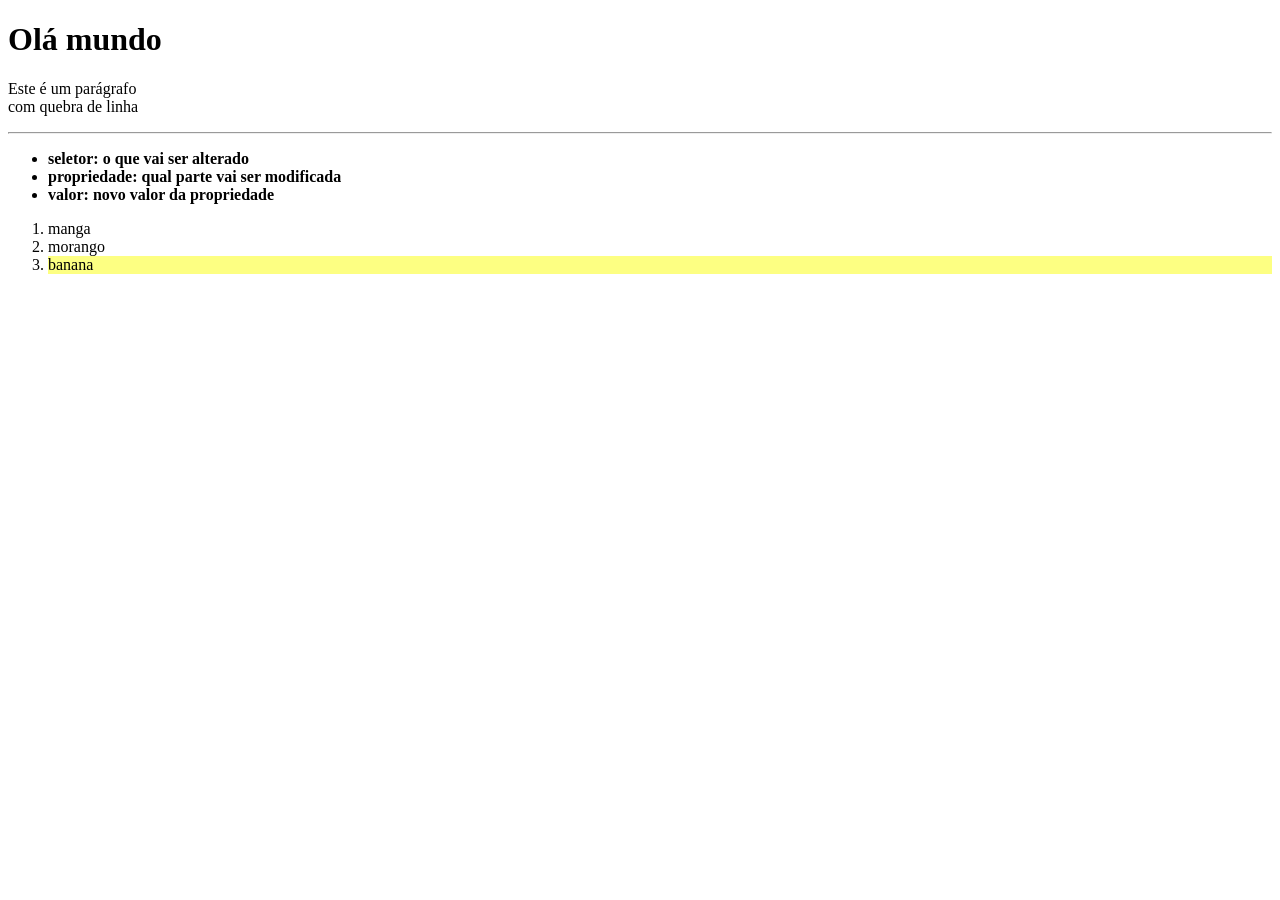
<file: index.html>
<!DOCTYPE html>
<html lang="en">
<head>
    <meta charset="UTF-8">
    <meta name="viewport" content="width=device-width, initial-scale=1.0">
    <title>Meu site</title>
    
    <link rel  ="stylesheet" href="style.css">
</head>
<body>
    <h1>Olá mundo</h1>
    <p>Este é um parágrafo <br> com quebra de linha</p>
    <hr>

<div>
    <ul>
        <li class="alterada">seletor: o que vai ser alterado</li>
        <li class="alterada">propriedade: qual parte vai ser modificada</li>
        <li class="alterada">valor: novo valor da propriedade</li>
    </ul>

    <ol>
        <li>manga</li>
        <li>morango</li>
        <li id="terceiro-item">banana</li>
    </ol>
</div>
</body>
</html>
</file>
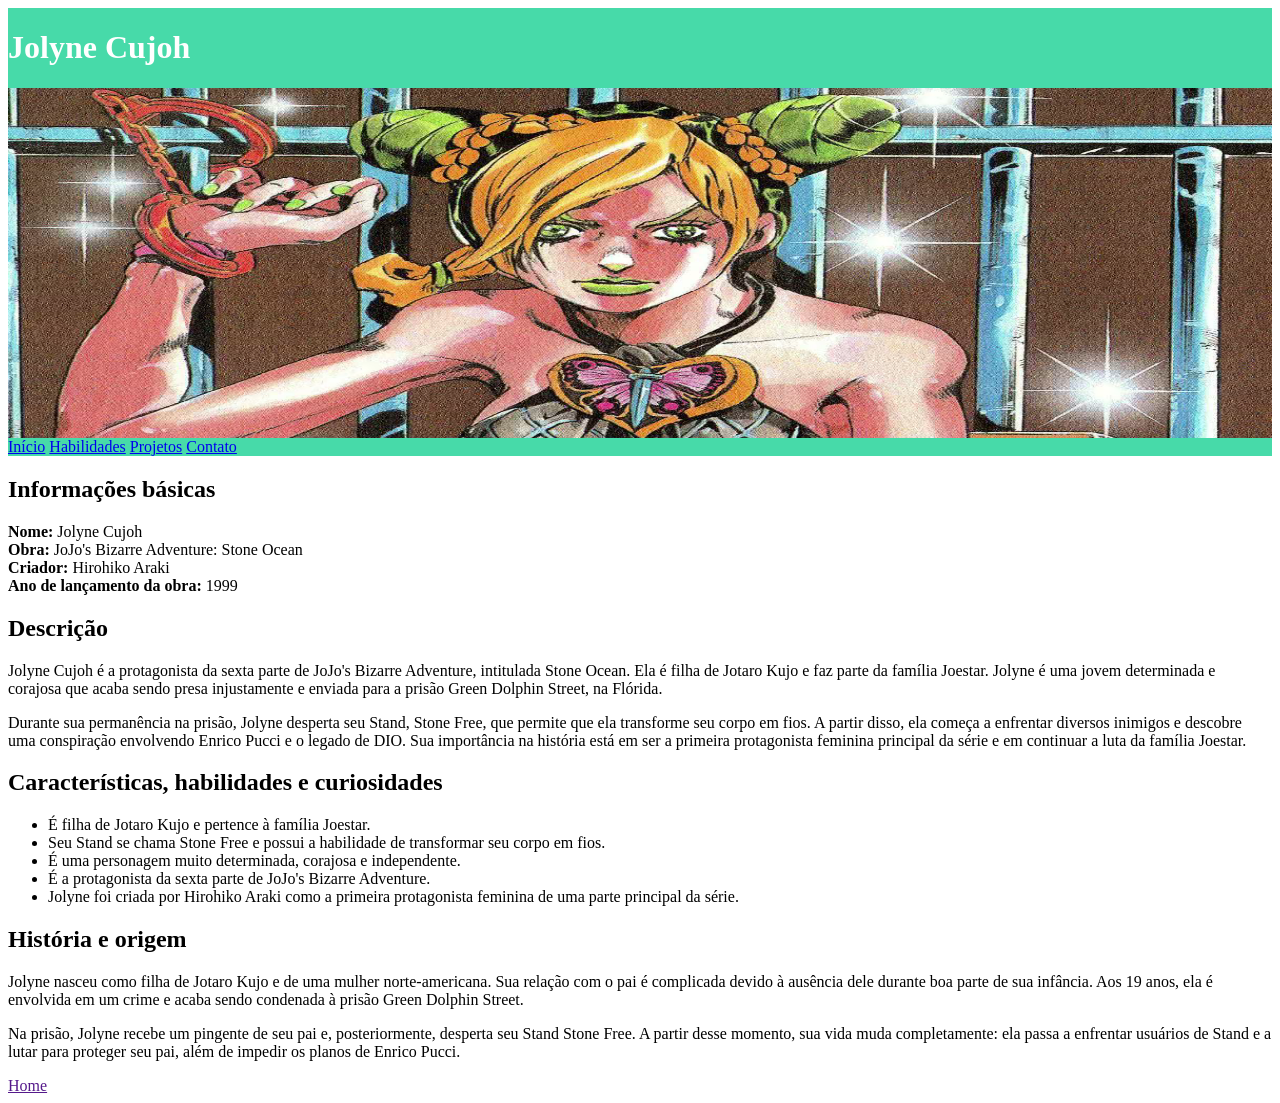
<file: atividadePersonagem/Jolyne.html>
<!DOCTYPE html>
<html lang="en">
<head>
    <meta charset="UTF-8">
    <meta name="viewport" 
    content="width=device-width, initial-scale=1.0">
    
    <title>Jolyne Cujoh</title>
    <link rel  ="stylesheet" href="style.css">

</head>
<body>
    <header>
        <h1>Jolyne Cujoh</h1>
        <img src="jolyneCujoh_1.png"
        alt ="imagem do persomagem"
        class ="jolyne-img">

        <nav>
        <a href="#inicio">Início</a>
        <a href="#habilidades">Habilidades</a>
        <a href="#projetos">Projetos</a>
        <a href="#contato">Contato</a>
        </nav>

    </header>

    <h2>Informações básicas</h2>

    <p>
        <strong>Nome:</strong> Jolyne Cujoh<br>
        <strong>Obra:</strong> JoJo's Bizarre Adventure: Stone Ocean<br>
        <strong>Criador:</strong> Hirohiko Araki<br>
        <strong>Ano de lançamento da obra:</strong> 1999
    </p>

    <h2>Descrição</h2>

    <p>
        Jolyne Cujoh é a protagonista da sexta parte de JoJo's Bizarre Adventure,
        intitulada Stone Ocean. Ela é filha de Jotaro Kujo e faz parte da família
        Joestar. Jolyne é uma jovem determinada e corajosa que acaba sendo presa
        injustamente e enviada para a prisão Green Dolphin Street, na Flórida.
    </p>

    <p>
        Durante sua permanência na prisão, Jolyne desperta seu Stand, Stone Free,
        que permite que ela transforme seu corpo em fios. A partir disso, ela
        começa a enfrentar diversos inimigos e descobre uma conspiração envolvendo
        Enrico Pucci e o legado de DIO. Sua importância na história está em ser a
        primeira protagonista feminina principal da série e em continuar a luta
        da família Joestar.
    </p>

    <h2>Características, habilidades e curiosidades</h2>

    <ul>
        <li>É filha de Jotaro Kujo e pertence à família Joestar.</li>
        <li>Seu Stand se chama Stone Free e possui a habilidade de transformar seu corpo em fios.</li>
        <li>É uma personagem muito determinada, corajosa e independente.</li>
        <li>É a protagonista da sexta parte de JoJo's Bizarre Adventure.</li>
        <li>Jolyne foi criada por Hirohiko Araki como a primeira protagonista feminina de uma parte principal da série.</li>
    </ul>

    <h2>História e origem</h2>

    <p>
        Jolyne nasceu como filha de Jotaro Kujo e de uma mulher norte-americana.
        Sua relação com o pai é complicada devido à ausência dele durante boa parte
        de sua infância. Aos 19 anos, ela é envolvida em um crime e acaba sendo
        condenada à prisão Green Dolphin Street.
    </p>

    <p>
        Na prisão, Jolyne recebe um pingente de seu pai e, posteriormente, desperta
        seu Stand Stone Free. A partir desse momento, sua vida muda completamente:
        ela passa a enfrentar usuários de Stand e a lutar para proteger seu pai,
        além de impedir os planos de Enrico Pucci.
    </p>

</body>
</html>
    <a href="">Home</a>
</body>
</html>
</file>
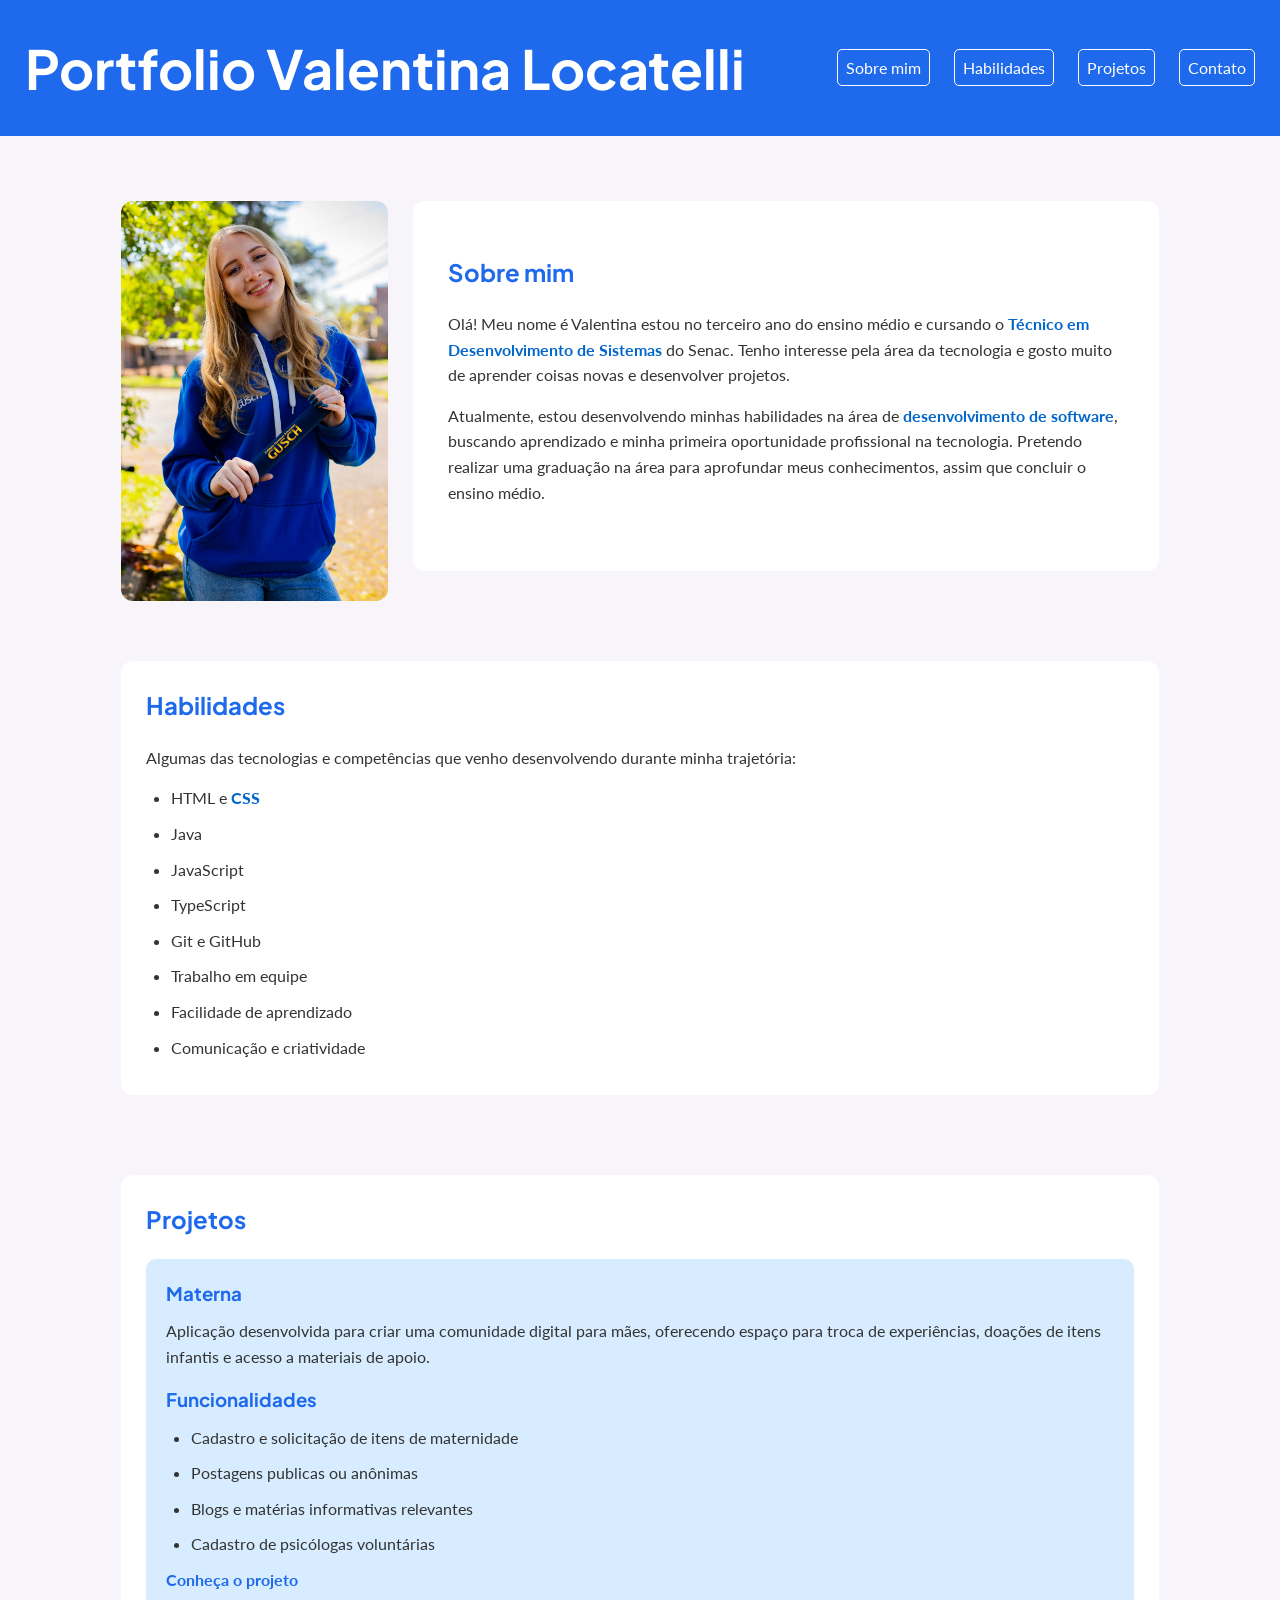
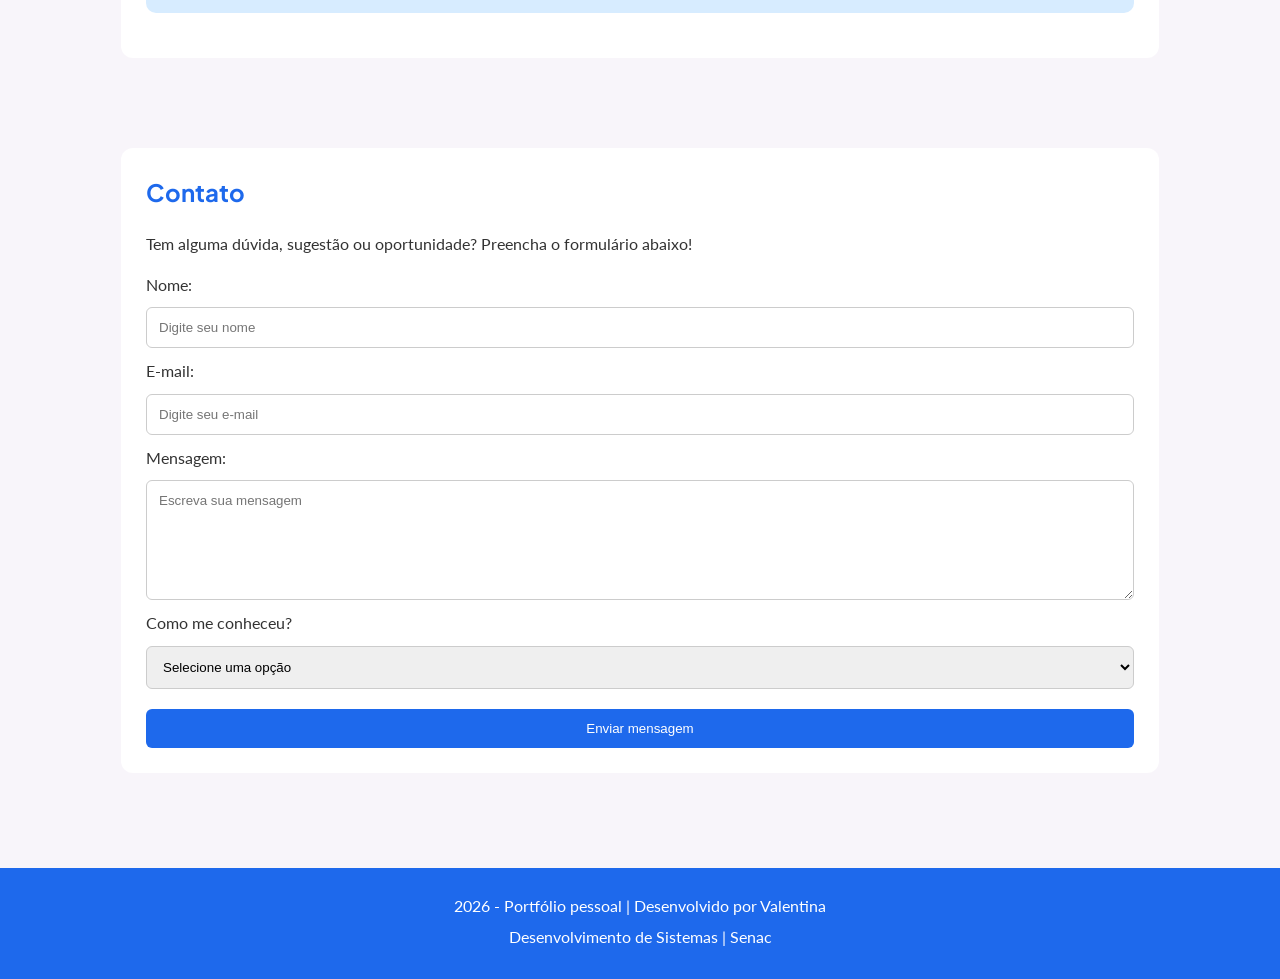
<file: portfolio/portfolio.html>
<!DOCTYPE html>
<html lang="pt-BR">

<head>
    <meta charset="UTF-8">
    <meta name="viewport" content="width=device-width, initial-scale=1.0">
    <title>Portfolio pessoal</title>
    <link rel="stylesheet" href="style.css">

</head>

<body>
    <header>
        <h1>Portfolio Valentina Locatelli</h1>
        <nav>
            <a class="nav-opcao" href="#sobre">Sobre mim</a>
            <a class="nav-opcao" href="#habilidades">Habilidades</a>
            <a class="nav-opcao" href="#projetos">Projetos</a>
            <a class="nav-opcao" href="#contato">Contato</a>
        </nav>
    </header>


    <main>
        <section id="sobre">
            <img src="IMG_6713.jpeg" alt="Imagem" class="imagem-perfil">

            <div class="sobre-container">

                <div class="sobre-texto">
                    <h2>Sobre mim</h2>
                    <p> Olá! Meu nome é Valentina estou no terceiro ano do ensino médio e cursando o <span
                            class="destaque">Técnico em Desenvolvimento de
                            Sistemas</span> do Senac. Tenho interesse pela área da tecnologia e gosto muito de
                        aprender coisas novas e desenvolver projetos.
                    </p>

                    <p>
                        Atualmente, estou desenvolvendo minhas habilidades
                        na área de <span class="destaque">desenvolvimento de software</span>,
                        buscando aprendizado e minha primeira oportunidade
                        profissional na tecnologia. Pretendo realizar uma graduação na área para
                        aprofundar meus conhecimentos, assim que concluir o ensino médio.
                    </p>
                </div>
            </div>
        </section>



        <section id="habilidades">
            <div class="habilidades">
                <h2>Habilidades</h2>
                <p>
                    Algumas das tecnologias e competências que venho
                    desenvolvendo durante minha trajetória:
                </p>

                <ul>
                    <li>HTML e <span class="destaque">CSS</span></li>
                    <li>Java</li>
                    <li>JavaScript</li>
                    <li>TypeScript</li>
                    <li>Git e GitHub</li>
                    <li>Trabalho em equipe</li>
                    <li>Facilidade de aprendizado</li>
                    <li>Comunicação e criatividade</li>
                </ul>
            </div>
        </section>


        <section id="projetos">
            <div class=projetos>
                <h2>Projetos</h2>
                <div class="projeto">

                    <h3>Materna</h3>

                    <p>
                        Aplicação desenvolvida para criar uma comunidade
                        digital para mães, oferecendo espaço para troca
                        de experiências, doações de itens infantis e
                        acesso a materiais de apoio.
                    </p>

                    <h3>Funcionalidades</h3>

                    <ul>
                        <li>Cadastro e solicitação de itens de maternidade</li>
                        <li>Postagens publicas ou anônimas</li>
                        <li>Blogs e matérias informativas relevantes</li>
                        <li>Cadastro de psicólogas voluntárias</li>
                    </ul>

                    <a href="https://github.com/LiegeLuiza/PI-MATERNA" target="_blank">
                        Conheça o projeto
                    </a>

                </div>
            </div>
        </section>


        <section id="contato">
            <div class=contato>
                <h2>Contato</h2>
                <p>
                    Tem alguma dúvida, sugestão ou oportunidade?
                    Preencha o formulário abaixo!
                </p>

                <form>

                    <label for="nome">Nome:</label>
                    <input type="text" id="nome" name="nome" placeholder="Digite seu nome" required>

                    <label for="email">E-mail:</label>
                    <input type="email" id="email" name="email" placeholder="Digite seu e-mail" required>

                    <label for="mensagem">Mensagem:</label>
                    <textarea id="mensagem" name="mensagem" placeholder="Escreva sua mensagem" required></textarea>

                    <label for="origem">Como me conheceu?</label>

                    <select id="origem" name="origem" required>
                        <option value="">Selecione uma opção</option>
                        <option value="instagram">Instagram</option>
                        <option value="linkedin">LinkedIn</option>
                        <option value="indicacao">Indicação</option>
                        <option value="outros">Outros</option>
                    </select>

                    <button type="submit">Enviar mensagem</button>

                </form>
            </div>
        </section>
        </section>


    </main>

    <footer>
        <p> 2026 - Portfólio pessoal | Desenvolvido por Valentina</p>
        <p>Desenvolvimento de Sistemas | Senac</p>
    </footer>
</body>

</html>
</file>
<file: style.css>
.alterada {
    font-weight: 900;
}

#terceiro-item{
    background-color: rgb(253, 255, 130);
}

.div-lista {
    background-color: bisque;
}
</file>
<file: atividadePersonagem/style.css>
header {
    background-color: rgb(71, 218, 169);
    color: white;
    display: flex;
    flex-direction: column;
    justify-content: center;
}

.jolyne-img{
    height: 350px;
}
</file>
<file: portfolio/style.css>
@import url('https://fonts.googleapis.com/css2?family=Plus+Jakarta+Sans:wght@400;500;600;700;800&family=Lato:wght@400;700&display=swap');

* {
    margin: 0;
    padding: 0;
    box-sizing: border-box;
}

.nav-opcao {
    color: white;
    border: solid white 1px;
    padding: 8px;
    border-radius: 5px;
    transition: 0.5s ease;
}

.imagem-perfil {
    height: 400px;
    border-radius: 12px;
}

.sobre-container {
    display: flex;
    align-items: center;
    gap: 35px;
    background-color: white;
    border-radius: 12px;
    padding: 35px;
    margin-bottom: 30px;
}

.habilidades {
    background-color: white;
    border-radius: 12px;
    padding: 25px;
    margin-bottom: 20px;
}

.projetos {
    background-color: white;
    border-radius: 12px;
    padding: 25px;
    margin-bottom: 30px;
}

.contato {
    background-color: white;
    border-radius: 12px;
    padding: 25px;
    margin-bottom: 30px;
}

.sobre-container img {
    width: 200px;
    height: 270px;
    object-fit: cover;
    border-radius: 5%;
}

.sobre-texto {
    flex: 1;
}

.destaque {
    color: #0066cc;
    font-weight: bold;
}

body {
    font-family: 'Lato', sans-serif;
    background-color: #f8f5fa;
    color: #333;
    line-height: 1.6;
}

header {
    background-color: #1e69ec;
    color: white;
    padding: 25px;
    display: flex;
    justify-content: space-between;
    align-items: center;
}

header h1 {
    color: white;
    font-size: 54px;
    margin-bottom: 0;
}

nav a {
    color: white;
    text-decoration: none;
    margin-left: 20px;
}

nav a:hover {
    color: #6ca2ff;
}


main {
    width: 85%;
    max-width: 1100px;
    margin: 40px auto;
}

section {
    padding: 25px;
    margin-bottom: 10px;
    border-radius: 12px;
}

#sobre {
    display: flex;
    flex-direction: row;
    gap: 25px;
}

h1 {
    color: white;
    margin-bottom: 15px;
    font-family: 'Plus Jakarta Sans', sans-serif;
    font-weight: 700;
}

h2 {
    color: #1e69ec;
    margin-bottom: 20px;
    font-family: 'Plus Jakarta Sans', sans-serif;
    font-weight: 700;
}

h3 {
    color: #1e69ec;
    margin-bottom: 10px;
    font-family: 'Plus Jakarta Sans', sans-serif;
    font-weight: 700;
}

p {
    margin-bottom: 15px;
}


ul {
    padding-left: 25px;
}

li {
    margin-bottom: 10px;
}


.projeto {
    background-color: #d7ecff;
    padding: 20px;
    margin-bottom: 20px;
    border-radius: 10px;
}

.projeto a {
    color: #1e69ec;
    font-weight: bold;
    text-decoration: none;
}

.projeto a:hover {
    text-decoration: underline;
}


form {
    display: flex;
    flex-direction: column;
    gap: 10px;
}

input,
textarea,
select {
    padding: 12px;
    border: 1px solid #ccc;
    border-radius: 6px;
    font-family: Arial, sans-serif;
}

textarea {
    height: 120px;
    resize: vertical;
}

button {
    background-color: #1e69ec;
    color: white;
    padding: 12px;
    border: none;
    border-radius: 6px;
    cursor: pointer;
    margin-top: 10px;
}

button:hover {
    background-color: #6ca2ff;
}

footer {
    background-color: #1e69ec;
    color: white;
    text-align: center;
    padding: 25px;
}

footer p {
    margin-bottom: 5px;
}
</file>
